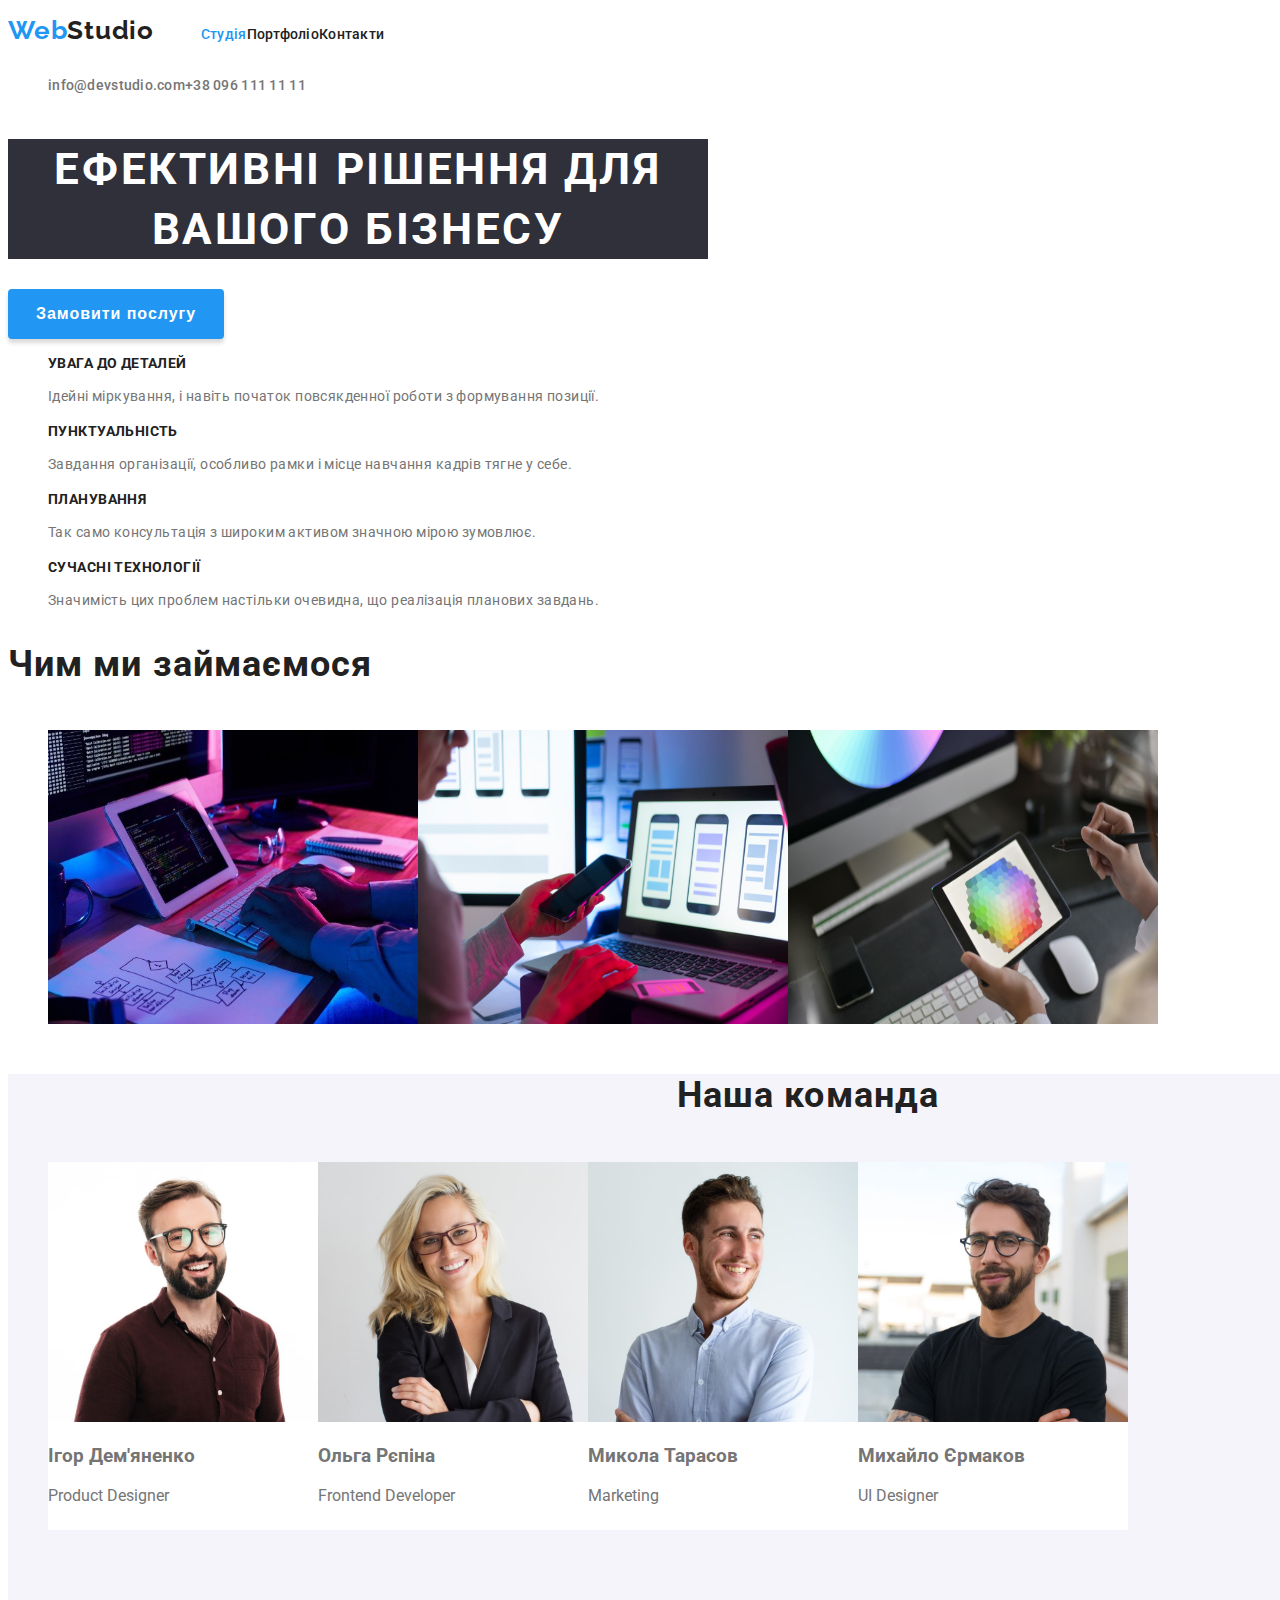
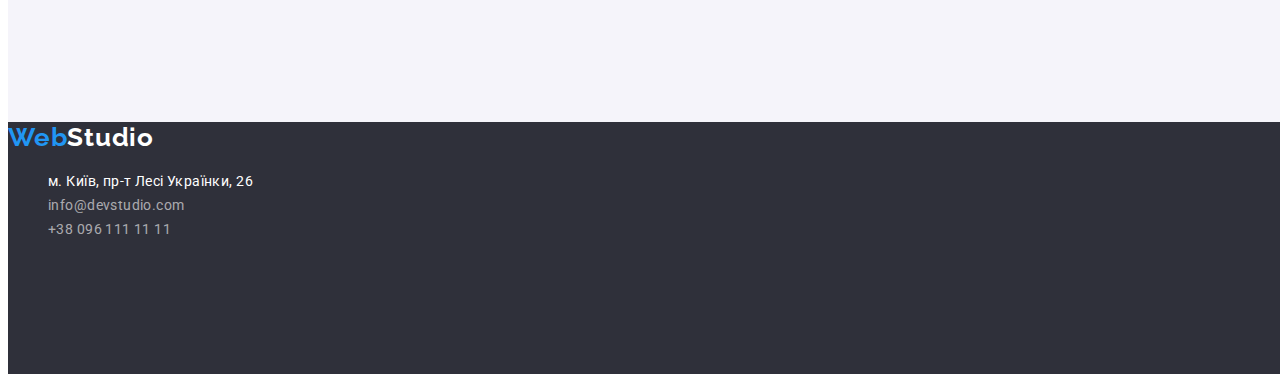
<file: index.html>
<!DOCTYPE html>
<html lang="uk">
  <head>
    <meta charset="UTF-8" />
    <meta http-equiv="X-UA-Compatible" content="IE=edge" />
    <meta name="viewport" content="width=device-width, initial-scale=1.0" />
    <link
      href="https://fonts.googleapis.com/css2?family=Raleway:wght@700&family=Roboto:wght@400;500;700;900&display=swap"
      rel="stylesheet"
    />
    <link rel="stylesheet" href="styles/styles.css" />
    <title>WebStudio</title>
  </head>
  <body>
    <header>
      <nav class="header-nav">
        <a href="./index.html" class="web-logo"> Web<span class="studio-logo">Studio</span> </a>
        <ul class="list-nav">
          <li><a href="./index.html" class="link-current">Студія</a></li>
          <li><a href="./portfolio.html" class="link">Портфоліо</a></li>
          <li><a href="#" class="link">Контакти</a></li>
        </ul>
      </nav>
      <ul class="contacts">
        <li>
          <a href="mailto:info@devstudio.com" class="mail">info@devstudio.com</a>
        </li>
        <li>
          <a href="tel:+380961111111" class="link">+38 096 111 11 11</a>
        </li>
      </ul>
    </header>
    <main>
      <section class="hero">
        <h1 class="main-title">Ефективні рішення для вашого бізнесу</h1>
        <button class="main-button" type="button">Замовити послугу</button>
      </section>
      <section>
        <h2 class="hidden">Наші особливості</h2>
        <ul class="our-list">
          <li>
            <h3 class="our-title">Увага до деталей</h3>
            <p class="our-text">
              Ідейні міркування, і навіть початок повсякденної роботи з формування позиції.
            </p>
          </li>
          <li>
            <h3 class="our-title">Пунктуальність</h3>
            <p class="our-text">
              Завдання організації, особливо рамки і місце навчання кадрів тягне у себе.
            </p>
          </li>
          <li>
            <h3 class="our-title">Планування</h3>
            <p class="our-text">Так само консультація з широким активом значною мірою зумовлює.</p>
          </li>
          <li>
            <h3 class="our-title">Сучасні технології</h3>
            <p class="our-text">
              Значимість цих проблем настільки очевидна, що реалізація планових завдань.
            </p>
          </li>
        </ul>
      </section>
      <section>
        <h2 class="jobs">Чим ми займаємося</h2>
        <ul class="jobs-list">
          <li>
            <img src="img/photo1.jpg" alt="верстка сайту" width="370" height="294" />
          </li>
          <li>
            <img
              src="img/photo2.jpg"
              alt="розробка додатків до мобільних телефонів"
              width="370"
              height="294"
            />
          </li>
          <li>
            <img
              src="img/photo3.jpg"
              alt="розробка дизайну вашого сайту"
              width="370"
              height="294"
            />
          </li>
        </ul>
      </section>
      <section class="section-team">
        <h2 class="team">Наша команда</h2>
        <ul class="team-list">
          <li class="team-member">
            <img
              src="img/photo4.jpg"
              alt="усміхнений хлопець у коричневій сорочці"
              width="270"
              height="260"
            />
            <h3>Ігор Дем'яненко</h3>
            <p>Product Designer</p>
          </li>
          <li class="team-member">
            <img
              src="img/photo5.jpg"
              alt="усміхнена дівчина у чорному піджаку"
              width="270"
              height="260"
            />
            <h3>Ольга Рєпіна</h3>
            <p>Frontend Developer</p>
          </li>
          <li class="team-member">
            <img
              src="img/photo6.jpg"
              alt="усміхнений хлопець у білій сорочці"
              width="270"
              height="260"
            />
            <h3>Микола Тарасов</h3>
            <p>Marketing</p>
          </li>
          <li class="team-member">
            <img
              src="img/photo7.jpg"
              alt="усміхнений хлопець у чорній сорочці"
              width="270"
              height="260"
            />
            <h3>Михайло Єрмаков</h3>
            <p>UI Designer</p>
          </li>
        </ul>
      </section>
    </main>
    <footer class="footer">
      <a href="./index.html" class="web-logo"> Web<span class="footer-logo">Studio</span> </a>
      <address>
        <ul class="address-list">
          <li>
            <a
              href="https://goo.gl/maps/CPtrU1FHBa2aNyZL9"
              target="_blank"
              rel="noopener noreferrer nofollow"
              class="address-contacts"
              >м. Київ, пр-т Лесі Українки, 26</a
            >
          </li>
          <li><a href="mailto:info@devstudio.com" class="footer-mail">info@devstudio.com</a></li>
          <li><a href="tel:+380961111111" class="footer-link">+38 096 111 11 11</a></li>
        </ul>
      </address>
    </footer>
  </body>
</html>
</file>
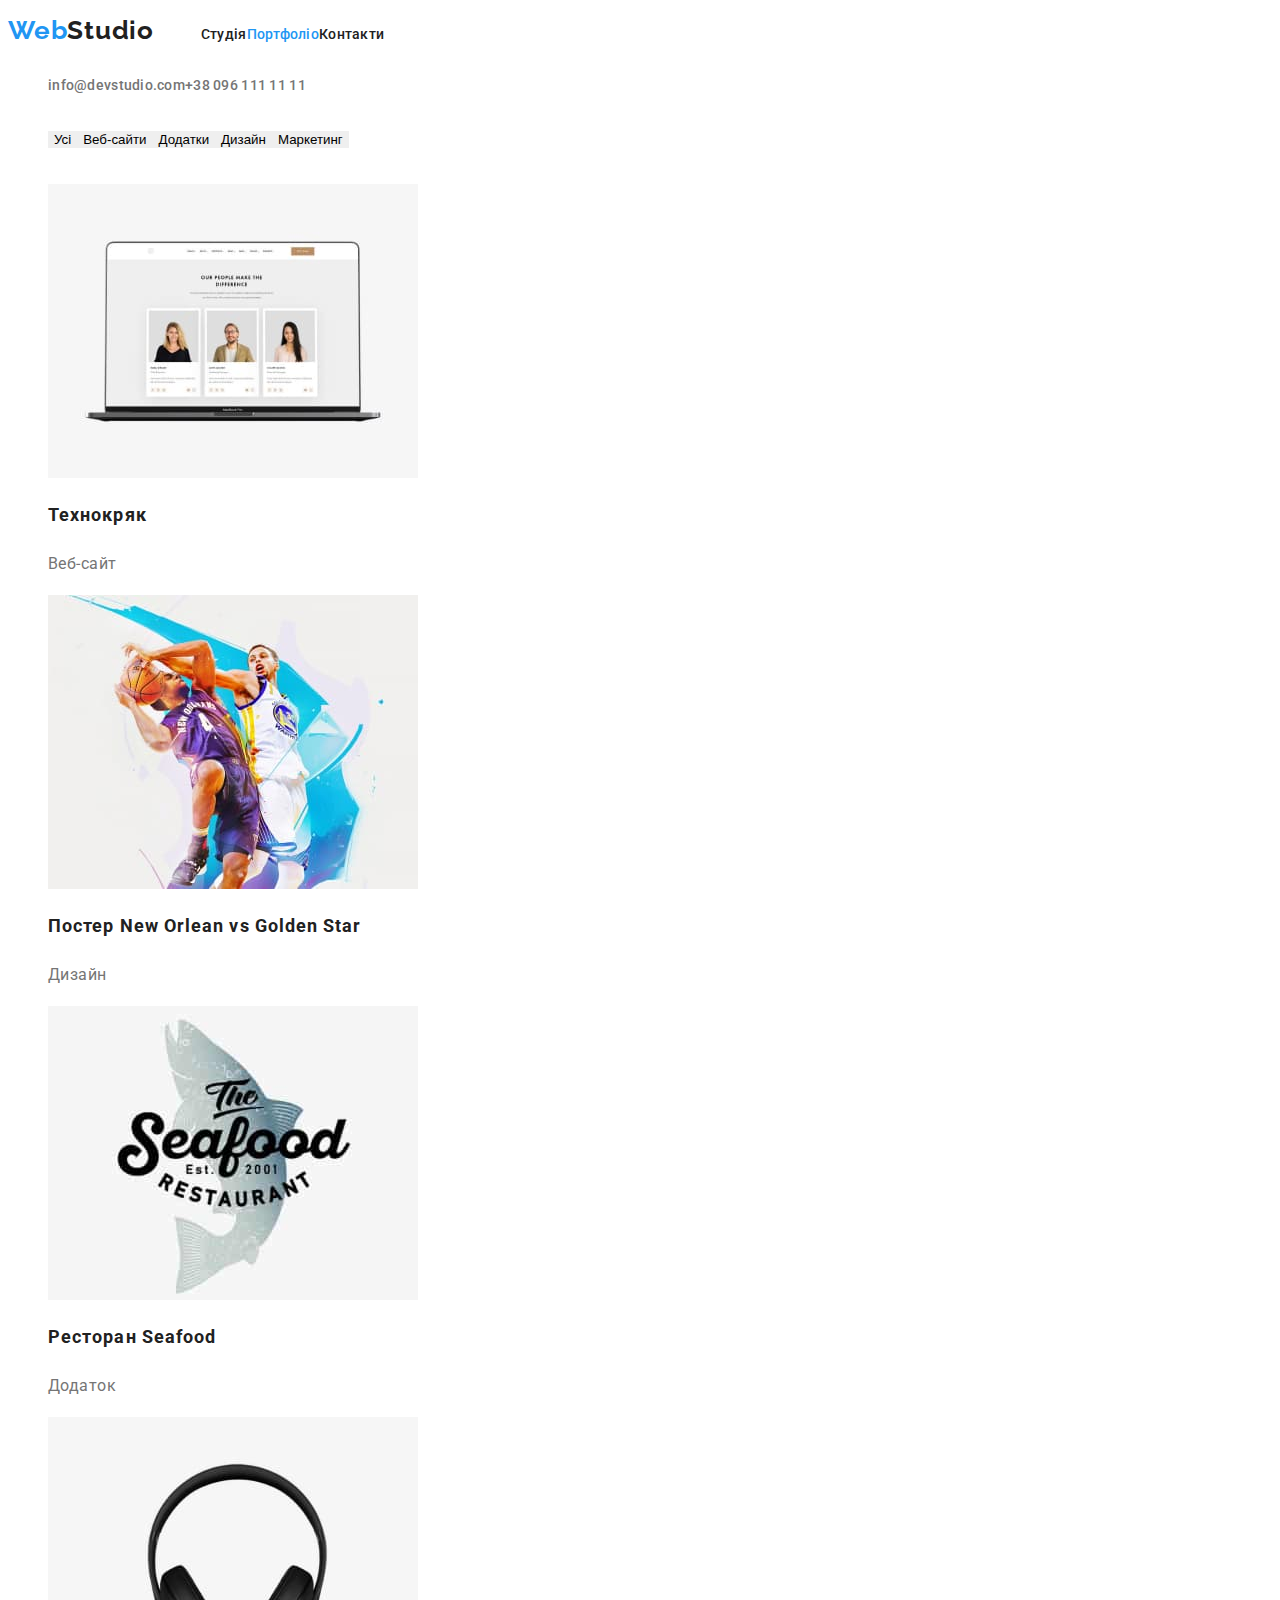
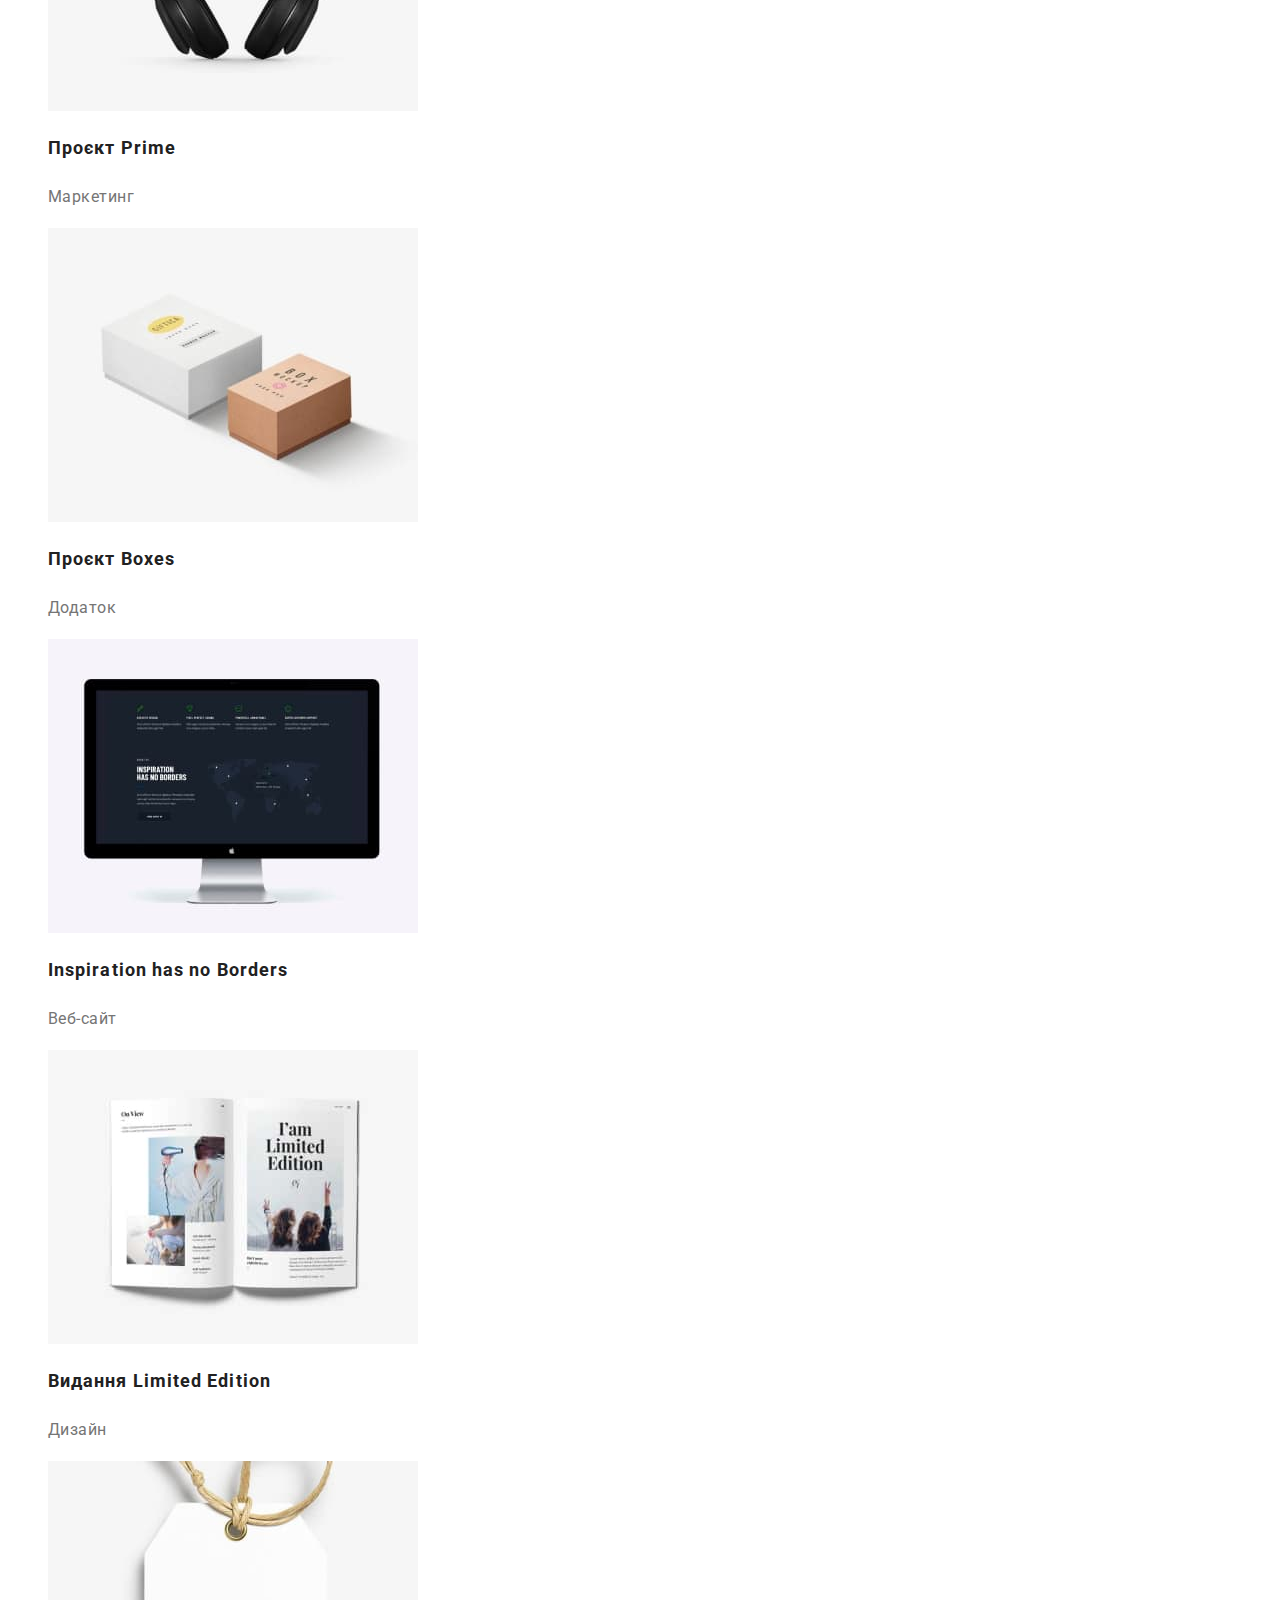
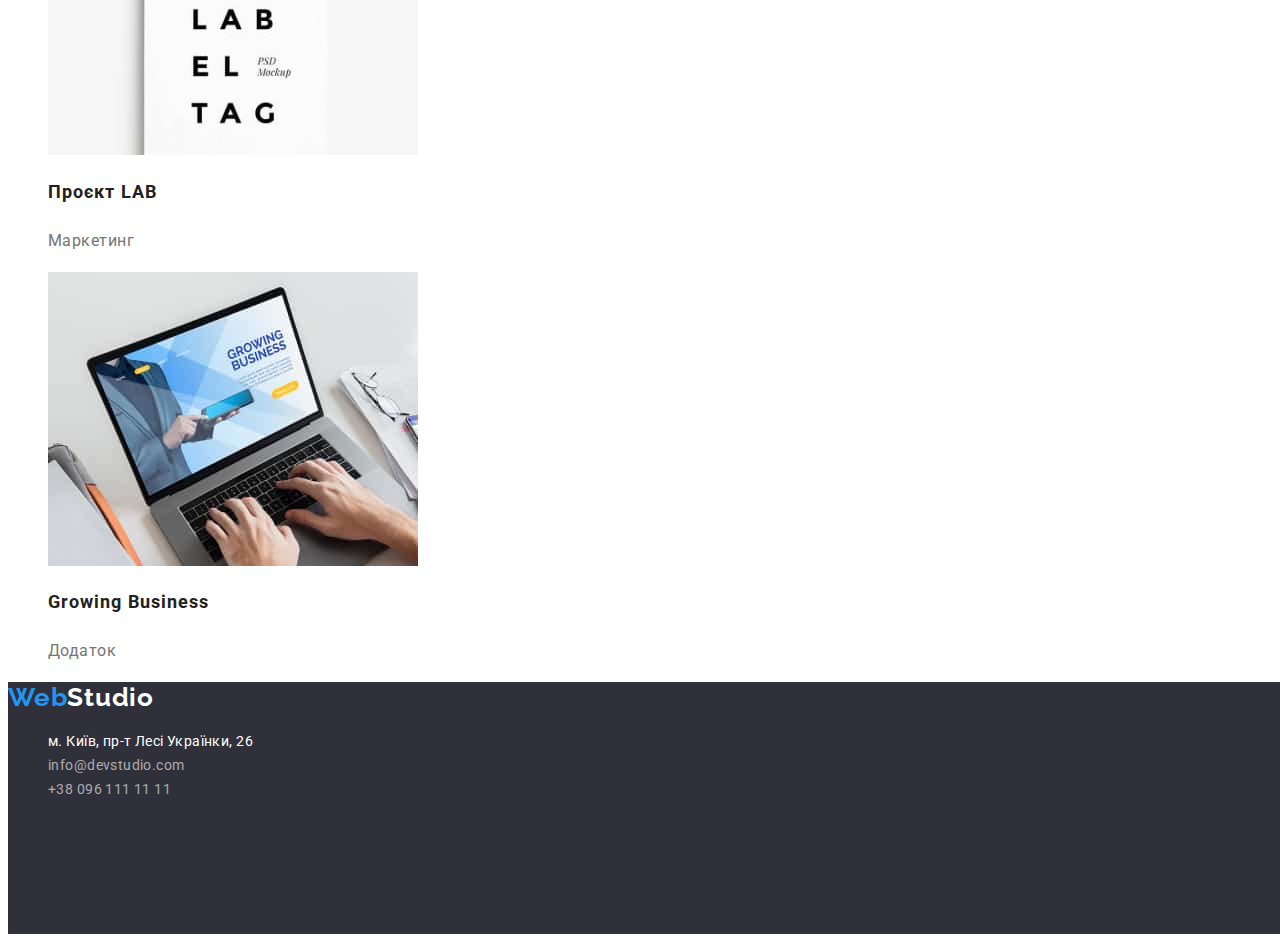
<file: portfolio.html>
<!DOCTYPE html>
<html lang="en">
  <head>
    <meta charset="UTF-8" />
    <meta http-equiv="X-UA-Compatible" content="IE=edge" />
    <meta name="viewport" content="width=device-width, initial-scale=1.0" />
    <link rel="stylesheet" href="styles/styles.css" />
    <link
      href="https://fonts.googleapis.com/css2?family=Raleway:wght@700&family=Roboto:wght@400;500;700;900&display=swap"
      rel="stylesheet"
    />
    <title>WebStudio</title>
  </head>
  <body>
    <header>
      <nav class="header-nav">
        <a href="./index.html" class="web-logo"> Web<span class="studio-logo">Studio</span> </a>
        <ul class="list-nav">
          <li><a href="./index.html" class="link">Студія</a></li>
          <li><a href="#" class="link-current">Портфоліо</a></li>
          <li><a href="#" class="link">Контакти</a></li>
        </ul>
      </nav>
      <ul class="contacts">
        <li>
          <a href="mailto:info@devstudio.com">info@devstudio.com</a>
        </li>
        <li>
          <a href="tel:+380961111111" class="link">+38 096 111 11 11</a>
        </li>
      </ul>
    </header>
    <main>
      <section>
        <h1 class="hidden">Приклади наших робіт</h1>
        <ul class="list-button">
          <li>
            <button type="button" class="button-portfolio">Усі</button>
          </li>
          <li>
            <button type="button" class="button-portfolio">Веб-сайти</button>
          </li>
          <li>
            <button type="button" class="button-portfolio">Додатки</button>
          </li>
          <li>
            <button type="button" class="button-portfolio">Дизайн</button>
          </li>
          <li>
            <button type="button" class="button-portfolio">Маркетинг</button>
          </li>
        </ul>
        <ul class="portfolio-list">
          <li class="portfolio-block">
            <a href="#" class="portfolio-link">
              <img src="./img/img.jpg" alt="" width="370" />
              <h2 class="portfolio-title">Технокряк</h2>
              <p class="portfolio-text">Веб-сайт</p>
            </a>
          </li>
          <li>
            <a href="#" class="portfolio-link">
              <img src="./img/img2.jpg" alt="" width="370" />
              <h2 class="portfolio-title">Постер New Orlean vs Golden Star</h2>
              <p class="portfolio-text">Дизайн</p>
            </a>
          </li>
          <li>
            <a href="#" class="portfolio-link">
              <img src="./img/img3.jpg" alt="" width="370" />
              <h2 class="portfolio-title">Ресторан Seafood</h2>
              <p class="portfolio-text">Додаток</p>
            </a>
          </li>
          <li>
            <a href="#" class="portfolio-link">
              <img src="./img/img4.jpg" alt="" width="370" />
              <h2 class="portfolio-title">Проєкт Prime</h2>
              <p class="portfolio-text">Маркетинг</p>
            </a>
          </li>
          <li>
            <a href="#" class="portfolio-link">
              <img src="./img/img5.jpg" alt="" width="370" />
              <h2 class="portfolio-title">Проєкт Boxes</h2>
              <p class="portfolio-text">Додаток</p>
            </a>
          </li>
          <li>
            <a href="#" class="portfolio-link">
              <img src="./img/img6.jpg" alt="" width="370" />
              <h2 class="portfolio-title">Inspiration has no Borders</h2>
              <p class="portfolio-text">Веб-сайт</p>
            </a>
          </li>
          <li>
            <a href="#" class="portfolio-link">
              <img src="./img/img7.jpg" alt="" width="370" />
              <h2 class="portfolio-title">Видання Limited Edition</h2>
              <p class="portfolio-text">Дизайн</p>
            </a>
          </li>
          <li>
            <a href="#" class="portfolio-link">
              <img src="./img/img8.jpg" alt="" width="370" />
              <h2 class="portfolio-title">Проєкт LAB</h2>
              <p class="portfolio-text">Маркетинг</p>
            </a>
          </li>
          <li>
            <a href="#" class="portfolio-link">
              <img src="./img/img9.jpg" alt="" width="370" />
              <h2 class="portfolio-title">Growing Business</h2>
              <p class="portfolio-text">Додаток</p>
            </a>
          </li>
        </ul>
      </section>
    </main>
    <footer class="footer">
      <a href="./index.html" class="web-logo"> Web<span class="footer-logo">Studio</span> </a>
      <address>
        <ul class="address-list">
          <li>
            <a
              href="https://goo.gl/maps/CPtrU1FHBa2aNyZL9"
              target="_blank"
              rel="noopener noreferrer
              nofollow"
              class="address-contacts"
              >м. Київ, пр-т Лесі Українки, 26</a
            >
          </li>
          <li><a href="mailto:info@devstudio.com" class="footer-mail">info@devstudio.com</a></li>
          <li><a href="tel:+380961111111" class="footer-link">+38 096 111 11 11</a></li>
        </ul>
      </address>
    </footer>
  </body>
</html>
</file>
<file: styles/styles.css>
:root {
    --title-text-color: #212121;
    --main-text-color: #757575;
    --second-text-color: #ffffff;
    --accent-color: #2196f3;
}
body {
    font-family: 'Roboto', sans-serif;
    color: var(--main-text-color);
}
.list, .contacts, .list-nav,
.our-list, .jobs-list, .team-list, 
.address-list, .list-button,
.portfolio-list{
    list-style: none;

  
    /*HEADER*/
}
.web-logo {
    font-family: 'Raleway';
    font-style: normal;
    font-weight: 700;
    font-size: 26px;
    line-height: 31px;
    letter-spacing: 0.03em;
    color: var(--accent-color);
    text-decoration: none;
}
.studio-logo {
    color: var(--title-text-color);
    text-decoration: none;
}
.list-nav a{
    font-family: 'Roboto';
    text-decoration: none;
    font-weight: 500;
    font-size: 14px;
    line-height: 16px;
    letter-spacing: 0.02em;
    color: var(--title-text-color);
    }
.list-nav, .list-button{
    display: inline-flex;
}
.list-nav :hover,
.list-nav :focus{
    color: var(--accent-color);
    }
.list-nav .link-current {
    color: var(--accent-color);
    }
.contacts a{
    font-family: 'Roboto';
    font-style: normal;
    text-decoration: none;
    font-weight: 500;
    font-size: 14px;
    line-height: 16px;
    letter-spacing: 0.02em;
    color: var(--main-text-color);
}
.contacts {
    display: inline-flex;
}
.contacts :hover,
.contacts :focus{
    color: var(--accent-color);
}

.main-title {
    font-size: 44px;
    line-height: 60px;
    text-align: center;
    letter-spacing: 0.06em;
    text-transform: uppercase;
    color: var(--second-text-color);
    width: 700px;
    background-color: #2F303A;
}

        /*MAIN-BUTTON*/
        

.main-button {
    width: 216px;
    height: 50px;
    left: 692px;
    top: 430px;
    font-weight: 700;
    font-size: 16px;
    line-height: 30px;
    letter-spacing: 0.06em;
    color: var(--second-text-color);
    background: var(--accent-color);
    box-shadow: 0px 4px 4px rgba(0, 0, 0, 0.15);
    border-radius: 4px;
    border: none;
    cursor: pointer
}
.hero .main-button :hover {
    color: rgb(226, 53, 14);
}

.hidden {
    position: absolute;
    width: 1px;
    height: 1px;
    margin: -1px;
    border: 0;
    padding: 0;
    white-space: nowrap;
    clip-path: inset(100%);
    clip: rect(0 0 0 0);
    overflow: hidden
}
.our-title {
    font-weight: 700;
    font-size: 14px;
    line-height: 16px;
    letter-spacing: 0.03em;
    text-transform: uppercase;
    color: var(--title-text-color);
}
.our-text {
    font-size: 14px;
    line-height: 1.71;
    letter-spacing: 0.03em;
    color: var(--main-text-color);
}
.jobs {
    font-weight: 700;
    font-size: 36px;
    line-height: 42px;
    /*text-align: center;*/
    letter-spacing: 0.03em;
    color: var(--title-text-color);
}
.jobs-list {
    display: inline-flex;
    
}
.section-team {
    width: 1600px;
    height: 648px;
    left: 0px;
    top: 1446px;
    background: #F5F4FA;
}
.team-list {
    display: inline-flex;
    width: 1170px;
    height: 368px;
    left: 215px;
    top: 1632px;
}
.team {
    font-weight: 700;
    font-size: 36px;
    line-height: 42px;
    text-align: center;
    letter-spacing: 0.03em;
    color: var(--title-text-color);
}
.team-member {
    width: 270px;
    height: 368px;
    left: 215px;
    top: 1632px;
    background-color: #ffffff;
}

     /*portfolio*/
.list-button{
    font-weight: 500;
    font-size: 16px;
    line-height: 26px;
    text-align: center;
    letter-spacing: 0.03em;
    color: #212121;
    }
.button-portfolio {
    border: none;
}
.list-button :hover,
.list-button :focus {
    background: var(--accent-color);
    box-shadow: 0px 3px 1px rgba(0, 0, 0, 0.1), 0px 1px 2px rgba(0, 0, 0, 0.08), 0px 2px 2px rgba(0, 0, 0, 0.12);
    border-radius: 4px;
    text-align: center;
    letter-spacing: 0.03em;
    color: var(--second-text-color);
    cursor: pointer
}
.portfolio-title {
    font-weight: 700;
    font-size: 18px;
    line-height: 36px;
    letter-spacing: 0.06em;
    color: var(--title-text-color);
     }
.portfolio-text {
    font-weight: 400;
    font-size: 16px;
    line-height: 30px;
    letter-spacing: 0.03em;
    color: var(--main-text-color);
    }
.portfolio-link {
    text-decoration: none;
}

       /*FOOTER*/
.footer {
    width: 1600px;
    height: 252px;
    left: 0px;
    top: 2094px;
    background: #2F303A;
}
.footer-logo {
    color: var(--second-text-color);
}
.address-list li{
    font-family: 'Roboto';
    font-style: normal;
    text-decoration: none;
    font-weight: 500;
    font-size: 14px;
    line-height: 16px;
    letter-spacing: 0.02em;
    
}
.address-contacts {
    font-weight: 400;
    font-size: 14px;
    line-height: 24px;
    letter-spacing: 0.03em;
    color: var(--second-text-color);
    text-decoration: none;
}

.footer-mail,
.footer-link {
    font-weight: 400;
    font-size: 14px;
    line-height: 24px;
    letter-spacing: 0.03em;
    color: rgba(255, 255, 255, 0.6);
    text-decoration: none;
}
.address-list :hover,
.address-list :focus{
    color: var(--accent-color);
}
</file>
